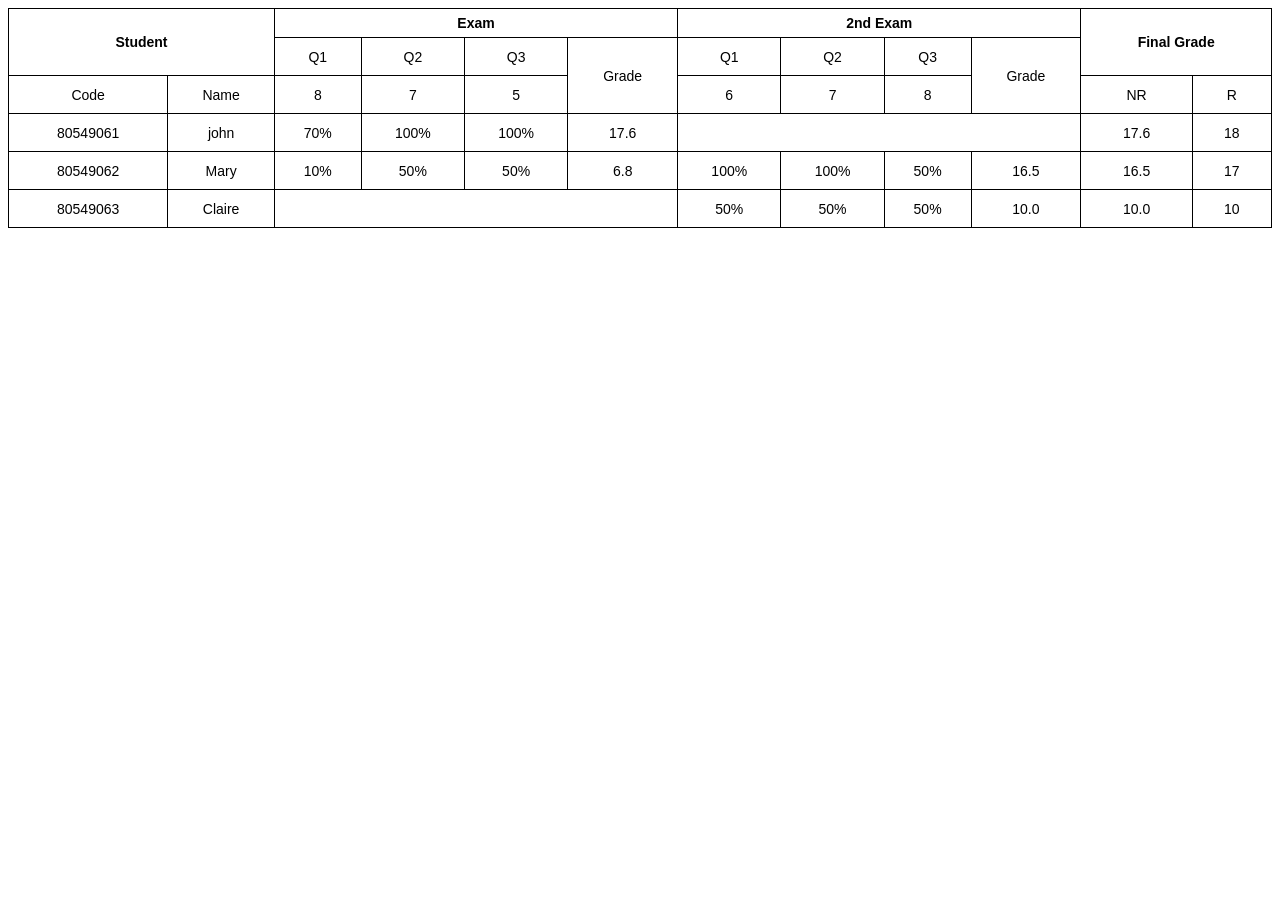
<file: BTTH1/bai3.html>
<!DOCTYPE html>
<html lang="en">
<head>
    <meta charset="UTF-8">
    <meta name="viewport" content="width=device-width, initial-scale=1.0">
    <title>Document</title>
    <style>
    table {
        border-collapse: collapse; /* Gộp viền đơn lại cho đẹp */
        width: 100%;
        font-family: Arial, sans-serif;
        font-size: 14px;
    }

    /* Kẻ viền cho tất cả các ô */
    th, td {
        border: 1px solid black;
        padding: 6px;
        text-align: center; /* Căn giữa nội dung */
    }

    /* Style riêng cho hàng tiêu đề trên cùng (BÀI TẬP 03) */
    .header-title {
        background-color: #A6E7FF; /* Màu xanh dương nhạt */
        text-align: left;
        font-weight: bold;
        padding: 5px;
        border: none;
        margin-bottom: 10px;
    }

    /* Làm đậm các tiêu đề chính */
    th {
        font-weight: bold;
    }

    /* Tùy chỉnh độ rộng cột nếu cần */
    td {
        height: 25px;
    }
</style>
</head>
<body>
    <table>
        <tr>
                 <th rowspan="2" colspan="2">Student</th>
                 <th colspan="4">Exam</th>
                <th colspan="4">2nd Exam</th>
                <th rowspan="2" colspan="2">Final Grade</th>
        </tr>
        <tr>
            <td>Q1</td>
            <td>Q2</td>
            <td>Q3</td>
            <td rowspan="2">Grade</td>
            <td>Q1</td>
            <td>Q2</td>
            <td>Q3</td>
            <td rowspan="2">Grade</td>
        </tr>
        <tr>
            <td>Code</td>
            <td>Name</td>
            <td>8</td>
            <td>7</td>
            <td>5</td>
            <td>6</td>
            <td>7</td>
            <td>8</td>
            <td>NR</td>
            <td>R</td>
        </tr>
        <tr>
            <td>80549061</td>
            <td>john</td>
            <td>70%</td>
            <td>100%</td>
            <td>100%</td>
            <td>17.6</td>
            <td colspan="4"></td>
            <td>17.6</td>
            <td>18</td>
        </tr>
        <tr>
            <td>80549062</td>
            <td>Mary</td>
            <td>10%</td>
            <td>50%</td>
            <td>50%</td>
            <td>6.8</td>
            <td>100%</td>
            <td>100%</td>
            <td>50%</td>
            <td>16.5</td>
            <td>16.5</td>
            <td>17</td>
        </tr>
        <tr>
            <td>80549063</td>
            <td>Claire</td>
            <td colspan="4"></td>
            <td>50%</td>
            <td>50%</td>
            <td>50%</td>
            <td>10.0</td>
            <td>10.0</td>
            <td>10</td>
        </tr>
    </table>
    
</body>
</html>
</file>
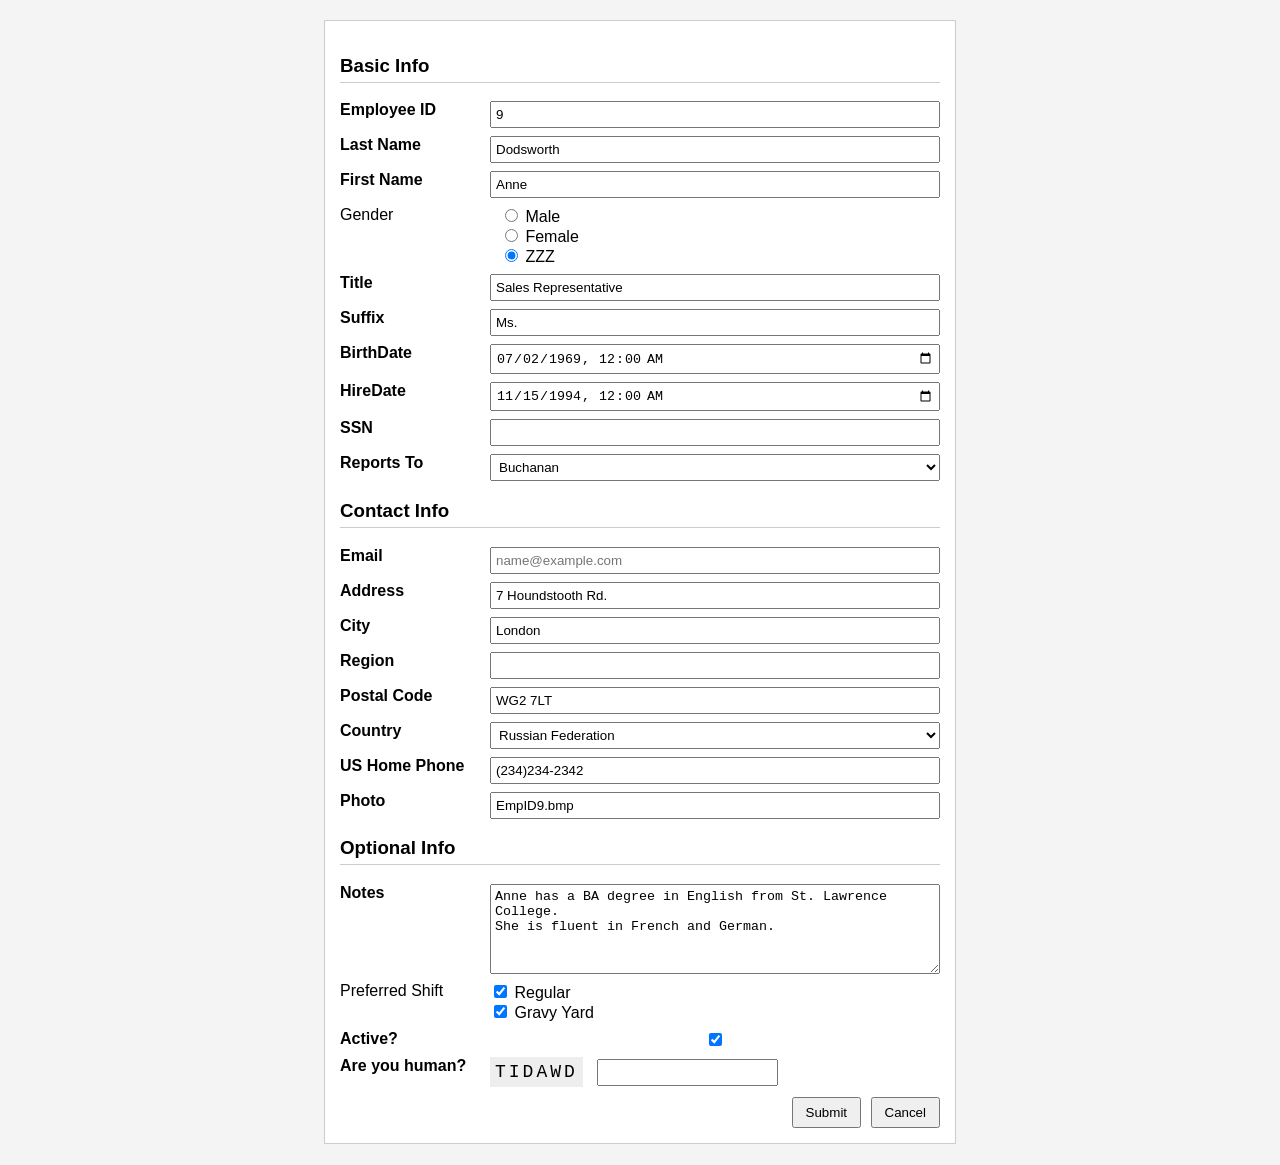
<file: BTTH1/bai4.html>
<!DOCTYPE html>
<html lang="en">
<head>
    <meta charset="UTF-8">
    <title>Document</title>
    <style>
        body {
            font-family: Arial, sans-serif;
            background: #f4f4f4;
        }
        .container {
            width: 600px;
            margin: 20px auto;
            background: #fff;
            padding: 15px;
            border: 1px solid #ccc;
        }
        h3 {
            border-bottom: 1px solid #ccc;
            padding-bottom: 5px;
        }
        .row {
            display: flex;
            margin-bottom: 8px;
        }
        .row label {
            width: 150px;
            font-weight: bold;
        }
        .row input,
        .row select,
        .row textarea {
            flex: 1;
            padding: 4px;
        }
        textarea {
            height: 80px;
        }
        .radio-group label {
            font-weight: normal;
            margin-right: 10px;
        }
        .checkbox-group label {
            font-weight: normal;
        }
        .buttons {
            text-align: right;
            margin-top: 10px;
        }
        .buttons button {
            padding: 6px 12px;
            margin-left: 5px;
        }
        .captcha {
            font-family: monospace;
            font-size: 18px;
            letter-spacing: 3px;
            background: #eee;
            padding: 5px;
            display: inline-block;
            margin-right: 10px;
        }
    </style>
</head>
<body>

<div class="container">
    <h3>Basic Info</h3>

    <div class="row">
        <label>Employee ID</label>
        <input type="text" value="9">
    </div>

    <div class="row">
        <label>Last Name</label>
        <input type="text" value="Dodsworth">
    </div>

    <div class="row">
        <label>First Name</label>
        <input type="text" value="Anne">
    </div>

    <div class="row radio-group">
        <label>Gender</label>
        <div>
            <label><input type="radio" name="gender"> Male</label><br>
            <label><input type="radio" name="gender"> Female</label><br>
            <label><input type="radio" name="gender" checked> ZZZ</label><br>
        </div>
    </div>

    <div class="row">
        <label>Title</label>
        <input type="text" value="Sales Representative">
    </div>

    <div class="row">
        <label>Suffix</label>
        <input type="text" value="Ms.">
    </div>

    <div class="row">
        <label>BirthDate</label>
        <input type="datetime-local" value="1969-07-02T00:00">
    </div>

    <div class="row">
        <label>HireDate</label>
        <input type="datetime-local" value="1994-11-15T00:00">
    </div>

    <div class="row">
        <label>SSN</label>
        <input type="text">
    </div>

    <div class="row">
        <label>Reports To</label>
        <select>
            <option>Buchanan</option>
        </select>
    </div>

    <h3>Contact Info</h3>

    <div class="row">
        <label>Email</label>
        <input type="email" placeholder="name@example.com">
    </div>

    <div class="row">
        <label>Address</label>
        <input type="text" value="7 Houndstooth Rd.">
    </div>

    <div class="row">
        <label>City</label>
        <input type="text" value="London">
    </div>

    <div class="row">
        <label>Region</label>
        <input type="text">
    </div>

    <div class="row">
        <label>Postal Code</label>
        <input type="text" value="WG2 7LT">
    </div>

    <div class="row">
        <label>Country</label>
        <select>
            <option>Russian Federation</option>
        </select>
    </div>

    <div class="row">
        <label>US Home Phone</label>
        <input type="text" value="(234)234-2342">
    </div>

    <div class="row">
        <label>Photo</label>
        <input type="text" value="EmpID9.bmp">
    </div>

    <h3>Optional Info</h3>

    <div class="row">
        <label>Notes</label>
        <textarea>
Anne has a BA degree in English from St. Lawrence College.
She is fluent in French and German.
        </textarea>
    </div>

    <div class="row checkbox-group">
        <label>Preferred Shift</label>
        <div>
            <label><input type="checkbox" checked> Regular</label><br>
            <label><input type="checkbox" checked> Gravy Yard</label>
        </div>
    </div>

    <div class="row">
        <label>Active?</label>
        <input type="checkbox" checked>
    </div>

    <div class="row">
        <label>Are you human?</label>
        <div>
            <span class="captcha">TIDAWD</span>
            <input type="text">
        </div>
    </div>

    <div class="buttons">
        <button type="submit">Submit</button>
        <button type="reset">Cancel</button>
    </div>
</div>

</body>
</html>
</file>
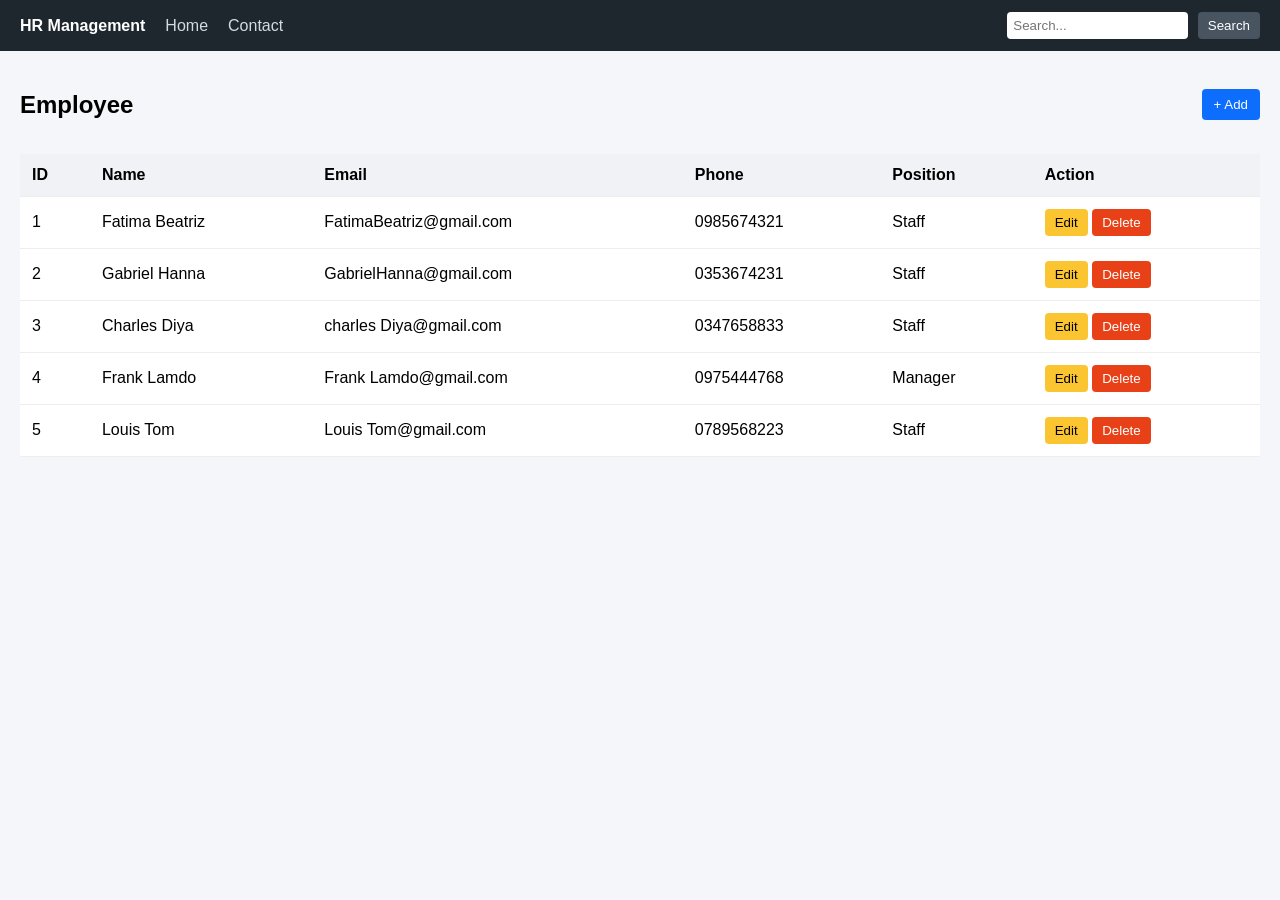
<file: BTTH1/bai5.html>
<!DOCTYPE html>
<html lang="en">
<head>
    <meta charset="UTF-8">
    <title>HR Management</title>
    <style>
        * {
            box-sizing: border-box;
            font-family: Arial, sans-serif;
        }

        body {
            margin: 0;
            background: #f5f6fa;
        }

        .navbar {
            background: #1e272e;
            color: #fff;
            padding: 12px 20px;
            display: flex;
            align-items: center;
            justify-content: space-between;
        }

        .navbar-left {
            display: flex;
            gap: 20px;
            align-items: center;
        }

        .navbar-left a {
            color: #d2dae2;
            text-decoration: none;
        }

        .navbar-left a:hover {
            color: #fff;
        }

        .navbar-right input {
            padding: 6px;
            border-radius: 4px;
            border: none;
        }

        .navbar-right button {
            padding: 6px 10px;
            margin-left: 5px;
            border: none;
            border-radius: 4px;
            background: #485460;
            color: #fff;
            cursor: pointer;
        }

        .container {
            padding: 20px;
        }

        .header {
            display: flex;
            justify-content: space-between;
            align-items: center;
            margin-bottom: 15px;
        }

        .add-btn {
            background: #0d6efd;
            color: #fff;
            border: none;
            padding: 8px 12px;
            border-radius: 4px;
            cursor: pointer;
        }

        table {
            width: 100%;
            border-collapse: collapse;
            background: #fff;
        }

        th, td {
            padding: 12px;
            border-bottom: 1px solid #eee;
            text-align: left;
        }

        th {
            background: #f1f2f6;
        }

        .btn-edit {
            background: #fbc531;
            border: none;
            padding: 6px 10px;
            border-radius: 4px;
            cursor: pointer;
        }

        .btn-delete {
            background: #e84118;
            color: #fff;
            border: none;
            padding: 6px 10px;
            border-radius: 4px;
            cursor: pointer;
        }

        .modal {
            display: none;
            position: fixed;
            inset: 0;
            background: rgba(0,0,0,0.4);
            justify-content: center;
            align-items: center;
        }

        .modal-box {
            background: #fff;
            width: 500px;
            border-radius: 6px;
            overflow: hidden;
        }

        .modal-header {
            background: #0d6efd;
            color: #fff;
            padding: 12px;
            display: flex;
            justify-content: space-between;
        }

        .modal-body {
            padding: 15px;
        }

        .form-group {
            margin-bottom: 12px;
        }

        .form-group label {
            display: block;
            margin-bottom: 4px;
        }

        .form-group input,
        .form-group select {
            width: 100%;
            padding: 6px;
        }

        .gender {
            display: flex;
            gap: 20px;
        }

        .modal-footer {
            text-align: right;
            padding: 10px;
        }

        .btn-save {
            background: #198754;
            color: #fff;
            border: none;
            padding: 6px 12px;
            border-radius: 4px;
        }

        .btn-cancel {
            background: #6c757d;
            color: #fff;
            border: none;
            padding: 6px 12px;
            border-radius: 4px;
        }
    </style>
</head>
<body>

<div class="navbar">
    <div class="navbar-left">
        <strong>HR Management</strong>
        <a href="#">Home</a>
        <a href="#">Contact</a>
    </div>
    <div class="navbar-right">
        <input type="text" placeholder="Search...">
        <button>Search</button>
    </div>
</div>

<div class="container">
    <div class="header">
        <h2>Employee</h2>
        <button class="add-btn" onclick="openModal()">+ Add</button>
    </div>

    <table>
        <tr>
            <th>ID</th>
            <th>Name</th>
            <th>Email</th>
            <th>Phone</th>
            <th>Position</th>
            <th>Action</th>
        </tr>
        <tr>
            <td>1</td>
            <td>Fatima Beatriz</td>
            <td>FatimaBeatriz@gmail.com</td>
            <td>0985674321</td>
            <td>Staff</td>
            <td>
                <button class="btn-edit">Edit</button>
                <button class="btn-delete">Delete</button>
            </td>
        </tr>
        <tr>
            <td>2</td>
            <td>Gabriel Hanna</td>
            <td>GabrielHanna@gmail.com</td>
            <td>0353674231</td>
            <td>Staff</td>
            <td>
                <button class="btn-edit">Edit</button>
                <button class="btn-delete">Delete</button>
            </td>
        </tr>
        <tr>
            <td>3</td>
            <td>Charles Diya</td>
            <td>charles Diya@gmail.com</td>
            <td>0347658833</td>
            <td>Staff</td>
            <td>
                <button class="btn-edit">Edit</button>
                <button class="btn-delete">Delete</button>
            </td>
        </tr>
        <tr>
            <td>4</td>
            <td>Frank Lamdo</td>
            <td>Frank Lamdo@gmail.com</td>
            <td>0975444768</td>
            <td>Manager</td>
            <td>
                <button class="btn-edit">Edit</button>
                <button class="btn-delete">Delete</button>
            </td>
        </tr>
        <tr>
            <td>5</td>
            <td>Louis Tom</td>
            <td>Louis Tom@gmail.com</td>
            <td>0789568223</td>
            <td>Staff</td>
            <td>
                <button class="btn-edit">Edit</button>
                <button class="btn-delete">Delete</button>
            </td>
        </tr>
    </table>
</div>

<div class="modal" id="modal">
    <div class="modal-box">
        <div class="modal-header">
            <span>New Employee</span>
            <span style="cursor:pointer" onclick="closeModal()">×</span>
        </div>
        <div class="modal-body">
            <div class="form-group">
                <label>Name</label>
                <input type="text">
            </div>
            <div class="form-group">
                <label>Email</label>
                <input type="email">
            </div>
            <div class="form-group">
                <label>Phone</label>
                <input type="text">
            </div>
            <div class="form-group">
                <label>Position</label>
                <select>
                    <option>-- Select Position --</option>
                    <option>Staff</option>
                    <option>Manager</option>
                    <option>CEO</option>
                </select>
            </div>
            <div class="form-group">
                <label>Sex</label>
                <div class="gender">
                    <label><input type="radio" name="sex"> Male</label>
                    <label><input type="radio" name="sex"> Female</label>
                </div>
            </div>
        </div>
        <div class="modal-footer">
            <button class="btn-save">Save</button>
            <button class="btn-cancel" onclick="closeModal()">Cancel</button>
        </div>
    </div>
</div>

<script>
    function openModal() {
        document.getElementById('modal').style.display = 'flex';
    }
    function closeModal() {
        document.getElementById('modal').style.display = 'none';
    }
</script>

</body>
</html>
</file>
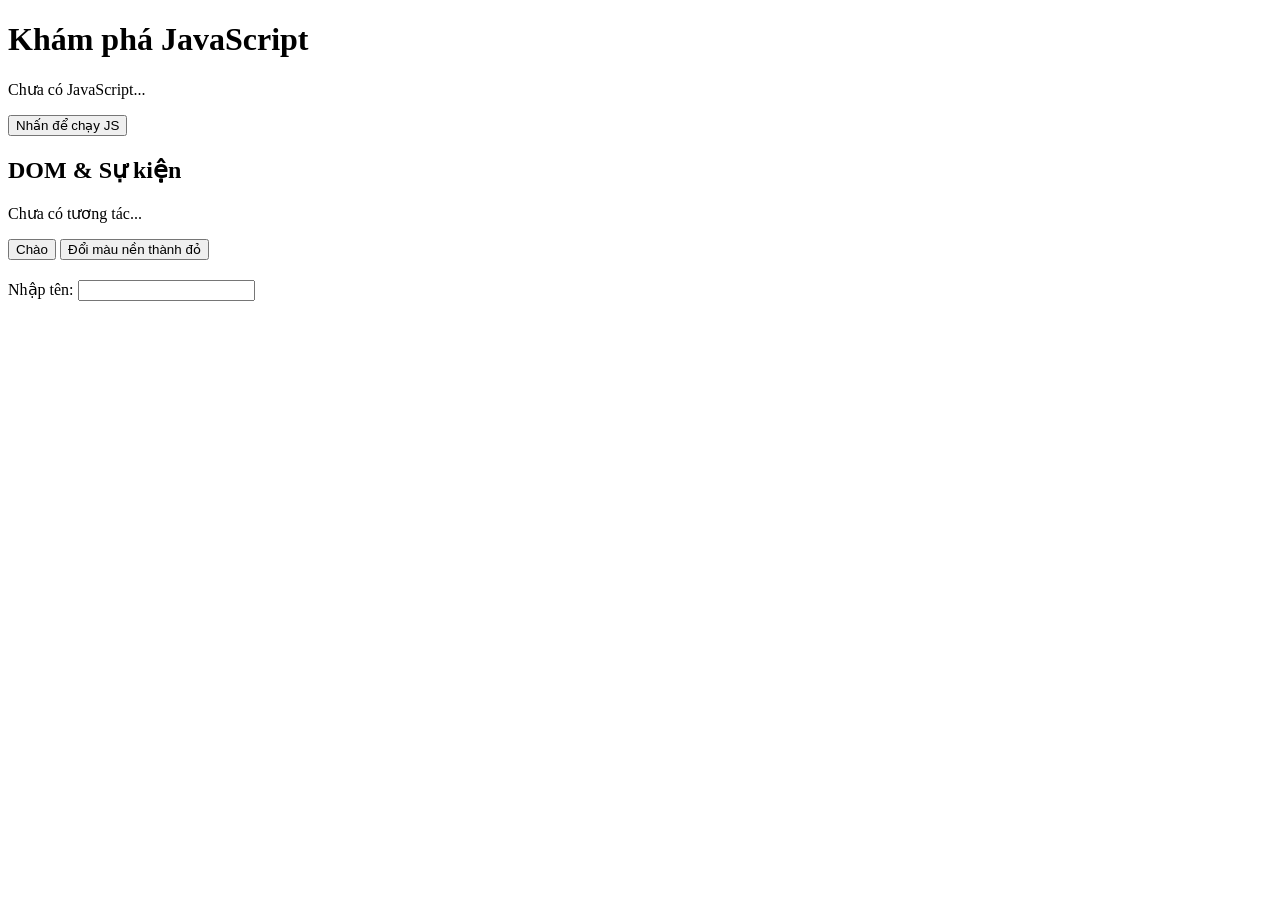
<file: BTTH3/lab-js-basic.html>
<!DOCTYPE html>
<html lang="vi">
<head>
  <meta charset="UTF-8">
  <title>Lab JS Cơ bản</title>
</head>
<body>
  <h1>Khám phá JavaScript</h1>
  <p id="welcome">Chưa có JavaScript...</p>
  <button id="runBtn">Nhấn để chạy JS</button>

  <script src="main.js"></script>
  <section>
  <h2>DOM & Sự kiện</h2>
  <p id="status">Chưa có tương tác...</p>

  <button id="btnHello">Chào</button>
  <button id="btnRed">Đổi màu nền thành đỏ</button>

  <div style="margin-top: 20px;">
    <label>Nhập tên: </label>
    <input id="nameInput" type="text" />
    <p id="greeting"></p>
  </div>
</section>

<script src="dom.js"></script>
</body>
</html>
</file>
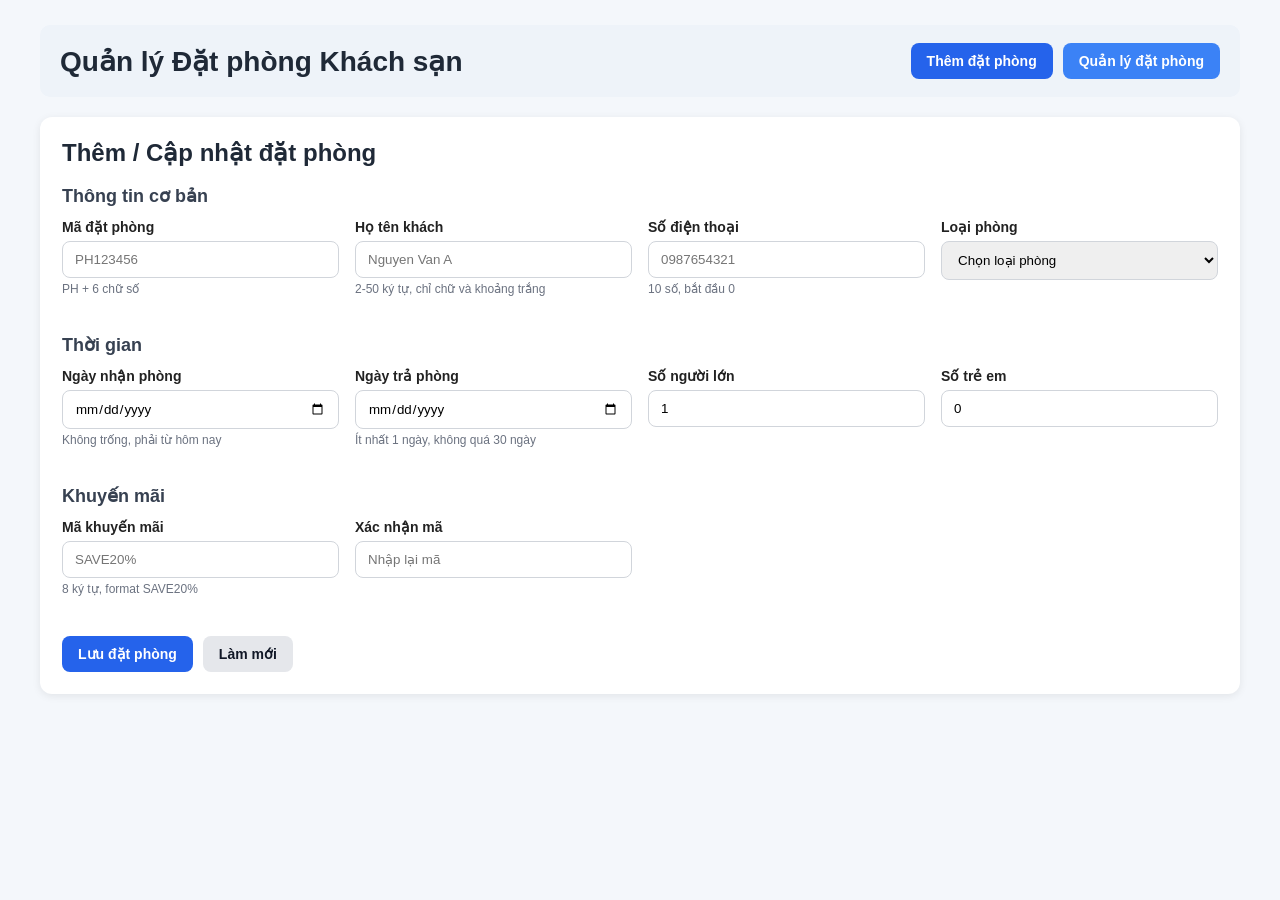
<file: de2/add-booking.html>
<!DOCTYPE html>
<html lang="vi">
<head>
  <meta charset="UTF-8" />
  <meta name="viewport" content="width=device-width, initial-scale=1.0" />
  <title>Thêm / Cập nhật đặt phòng</title>
  <link rel="stylesheet" href="style.css" />
</head>
<body>
  <div class="container">
    <div class="topbar">
      <h1>Quản lý Đặt phòng Khách sạn</h1>
      <div class="top-actions">
        <a href="add-booking.html" class="btn btn-primary">Thêm đặt phòng</a>
        <a href="bookings.html" class="btn btn-secondary">Quản lý đặt phòng</a>
      </div>
    </div>

    <div class="card">
      <h2>Thêm / Cập nhật đặt phòng</h2>

      <form id="bookingForm">
        <h3>Thông tin cơ bản</h3>
        <div class="form-grid">
          <div class="form-group">
            <label>Mã đặt phòng</label>
            <input type="text" id="bookingId" placeholder="PH123456" />
            <small>PH + 6 chữ số</small>
            <span class="error" id="bookingIdError"></span>
          </div>

          <div class="form-group">
            <label>Họ tên khách</label>
            <input type="text" id="customerName" placeholder="Nguyen Van A" />
            <small>2-50 ký tự, chỉ chữ và khoảng trắng</small>
            <span class="error" id="customerNameError"></span>
          </div>

          <div class="form-group">
            <label>Số điện thoại</label>
            <input type="text" id="phone" placeholder="0987654321" />
            <small>10 số, bắt đầu 0</small>
            <span class="error" id="phoneError"></span>
          </div>

          <div class="form-group">
            <label>Loại phòng</label>
            <select id="roomType">
              <option value="">Chọn loại phòng</option>
              <option value="Standard">Standard</option>
              <option value="Deluxe">Deluxe</option>
              <option value="Suite">Suite</option>
              <option value="VIP">VIP</option>
            </select>
            <span class="error" id="roomTypeError"></span>
          </div>
        </div>

        <h3>Thời gian</h3>
        <div class="form-grid">
          <div class="form-group">
            <label>Ngày nhận phòng</label>
            <input type="date" id="checkIn" />
            <small>Không trống, phải từ hôm nay</small>
            <span class="error" id="checkInError"></span>
          </div>

          <div class="form-group">
            <label>Ngày trả phòng</label>
            <input type="date" id="checkOut" />
            <small>Ít nhất 1 ngày, không quá 30 ngày</small>
            <span class="error" id="checkOutError"></span>
          </div>

          <div class="form-group">
            <label>Số người lớn</label>
            <input type="number" id="adults" min="1" max="4" value="1" />
            <span class="error" id="adultsError"></span>
          </div>

          <div class="form-group">
            <label>Số trẻ em</label>
            <input type="number" id="children" min="0" max="6" value="0" />
            <span class="error" id="childrenError"></span>
          </div>
        </div>

        <h3>Khuyến mãi</h3>
        <div class="form-grid">
          <div class="form-group">
            <label>Mã khuyến mãi</label>
            <input type="text" id="promoCode" placeholder="SAVE20%" />
            <small>8 ký tự, format SAVE20%</small>
            <span class="error" id="promoCodeError"></span>
          </div>

          <div class="form-group">
            <label>Xác nhận mã</label>
            <input type="text" id="confirmPromo" placeholder="Nhập lại mã" />
            <span class="error" id="confirmPromoError"></span>
          </div>
        </div>

        <div class="form-actions">
          <button type="submit" class="btn btn-primary" id="submitBtn">Lưu đặt phòng</button>
          <button type="button" class="btn btn-light" id="resetBtn">Làm mới</button>
        </div>
      </form>
    </div>
  </div>

  <div id="toastContainer" class="toast-container"></div>

  <script src="script.js"></script>
</body>
</html>
</file>
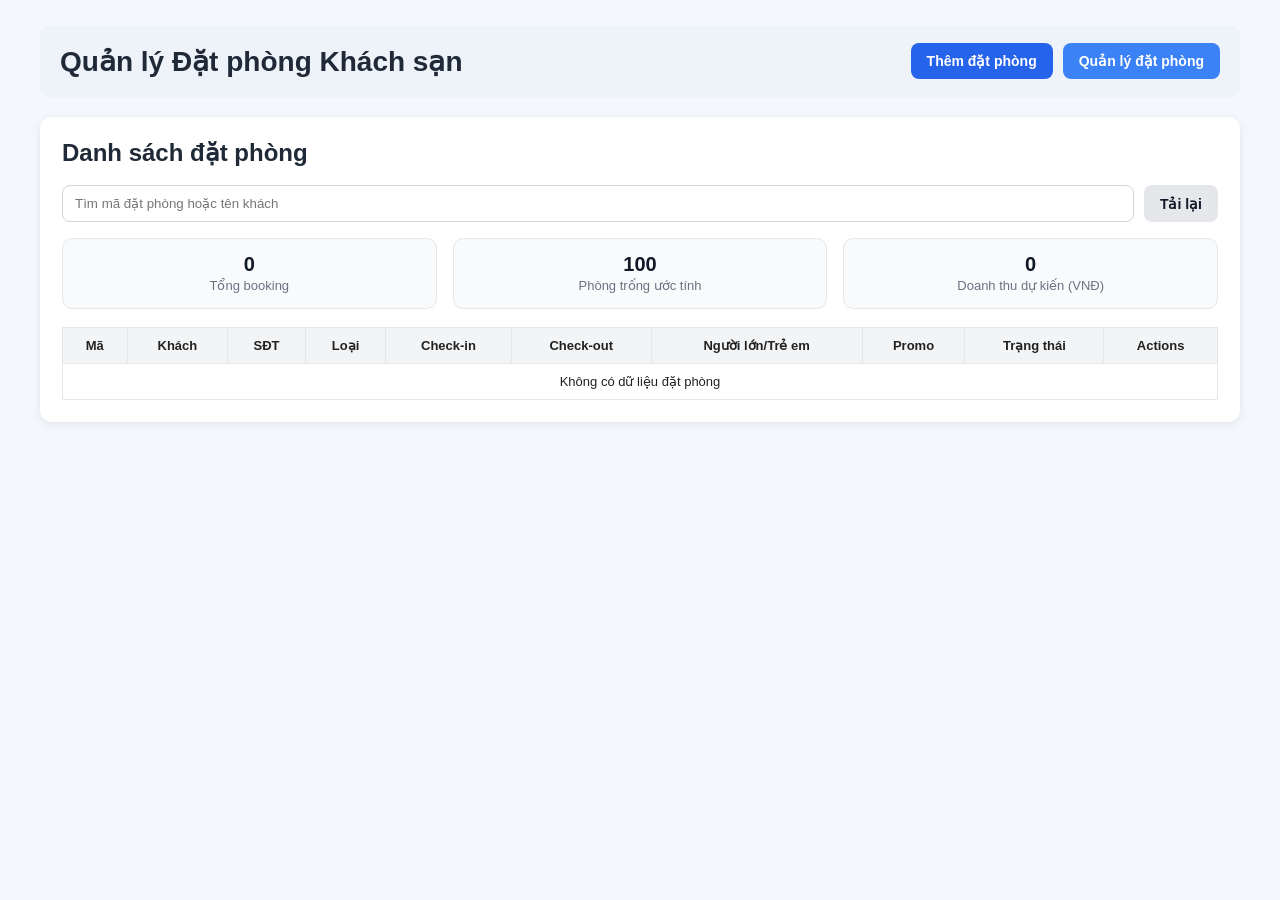
<file: de2/bookings.html>
<!DOCTYPE html>
<html lang="vi">
<head>
  <meta charset="UTF-8" />
  <meta name="viewport" content="width=device-width, initial-scale=1.0" />
  <title>Quản lý đặt phòng</title>
  <link rel="stylesheet" href="style.css" />
</head>
<body>
  <div class="container">
    <div class="topbar">
      <h1>Quản lý Đặt phòng Khách sạn</h1>
      <div class="top-actions">
        <a href="add-booking.html" class="btn btn-primary">Thêm đặt phòng</a>
        <a href="bookings.html" class="btn btn-secondary">Quản lý đặt phòng</a>
      </div>
    </div>

    <div class="card">
      <h2>Danh sách đặt phòng</h2>

      <div class="search-row">
        <input type="text" id="searchInput" placeholder="Tìm mã đặt phòng hoặc tên khách" />
        <button class="btn btn-light" id="clearSearchBtn">Tải lại</button>
      </div>

      <div class="stats">
        <div class="stat-box">
          <strong id="totalBookings">0</strong>
          <span>Tổng booking</span>
        </div>
        <div class="stat-box">
          <strong id="availableRooms">100</strong>
          <span>Phòng trống ước tính</span>
        </div>
        <div class="stat-box">
          <strong id="estimatedRevenue">0</strong>
          <span>Doanh thu dự kiến (VNĐ)</span>
        </div>
      </div>

      <div class="table-wrap">
        <table>
          <thead>
            <tr>
              <th>Mã</th>
              <th>Khách</th>
              <th>SĐT</th>
              <th>Loại</th>
              <th>Check-in</th>
              <th>Check-out</th>
              <th>Người lớn/Trẻ em</th>
              <th>Promo</th>
              <th>Trạng thái</th>
              <th>Actions</th>
            </tr>
          </thead>
          <tbody id="bookingTableBody"></tbody>
        </table>
      </div>
    </div>
  </div>

  <div id="toastContainer" class="toast-container"></div>

  <script src="script.js"></script>
</body>
</html>
</file>
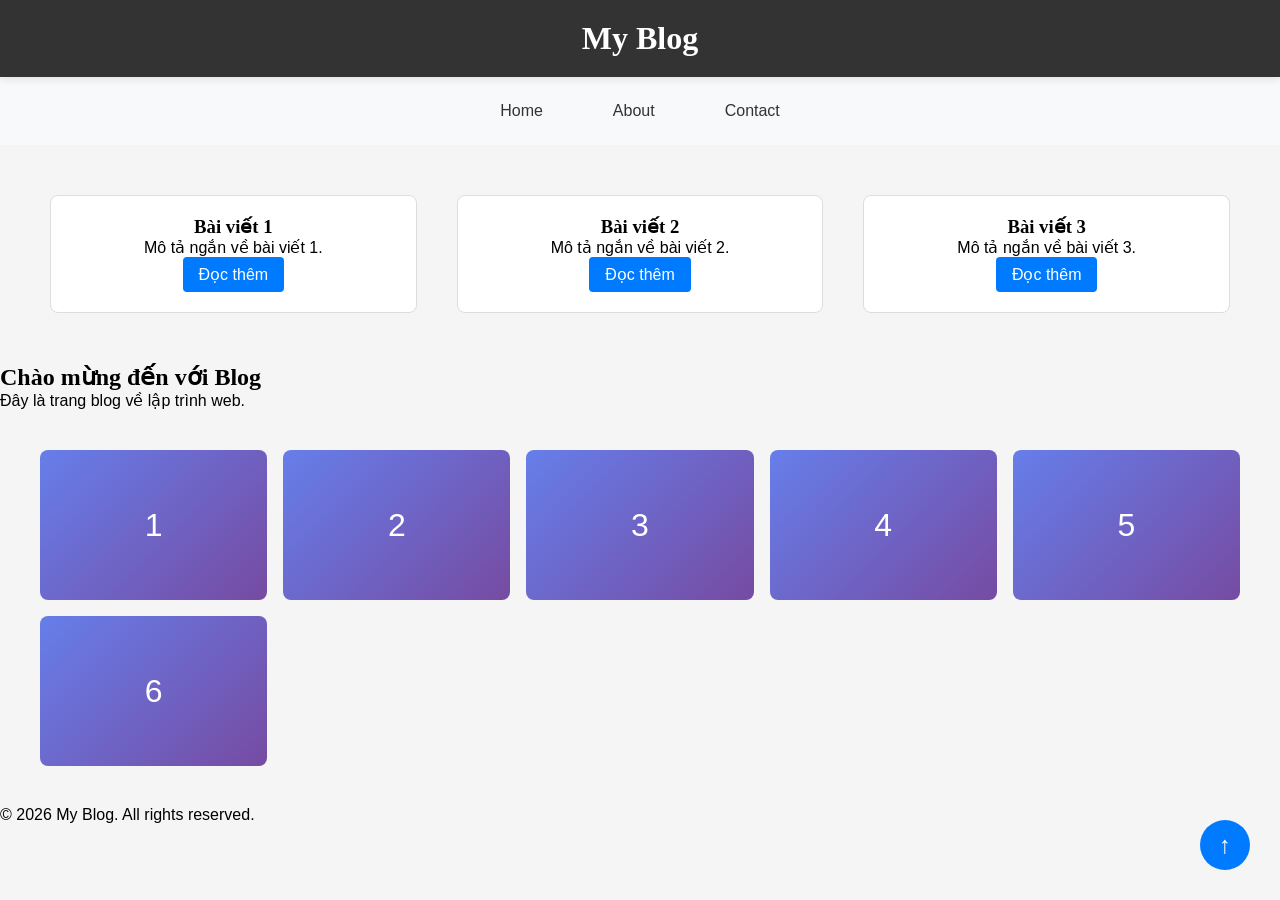
<file: Phiếu học tập CSS - BTTH02 - K66/index2.html>
<!DOCTYPE html>
<html lang="vi">
<head>
    <meta charset="UTF-8">
    <meta name="viewport" content="width=device-width, initial-scale=1.0">
    <title>Lab CSS Cơ Bản</title>
    <!-- TODO: Liên kết file style.css vào đây -->
     <link rel="stylesheet" href="style2.css">
</head>
<body>
    <header id="main-header" class="sticky-header">
        <h1>My Blog</h1>
    </header>
    
    <nav>
        <a href="#" class="nav-link">Home</a>
        <a href="#" class="nav-link">About</a>
        <a href="#" class="nav-link">Contact</a>
    </nav>
    
    <main>
        <section class="intro">
            <section class="posts">
    <article class="card">
        <h3>Bài viết 1</h3>
        <p>Mô tả ngắn về bài viết 1.</p>
        <a href="#" class="btn">Đọc thêm</a>
    </article>
    
    <article class="card">
        <h3>Bài viết 2</h3>
        <p>Mô tả ngắn về bài viết 2.</p>
        <a href="#" class="btn">Đọc thêm</a>
    </article>
    
    <article class="card">
        <h3>Bài viết 3</h3>
        <p>Mô tả ngắn về bài viết 3.</p>
        <a href="#" class="btn">Đọc thêm</a>
    </article>
</section>

            <h2>Chào mừng đến với Blog</h2>
            <p>Đây là trang blog về lập trình web.</p>
    </section>
        <section class="gallery">
        <div class="item">1</div>
        <div class="item">2</div>
        <div class="item">3</div>
        <div class="item">4</div>
        <div class="item">5</div>
        <div class="item">6</div>
    </section>
    </main>
    <a href="#" class="scroll-top">↑</a>
    <footer>
        <p>&copy; 2026 My Blog. All rights reserved.</p>
    </footer>
</body>
</html>
</file>
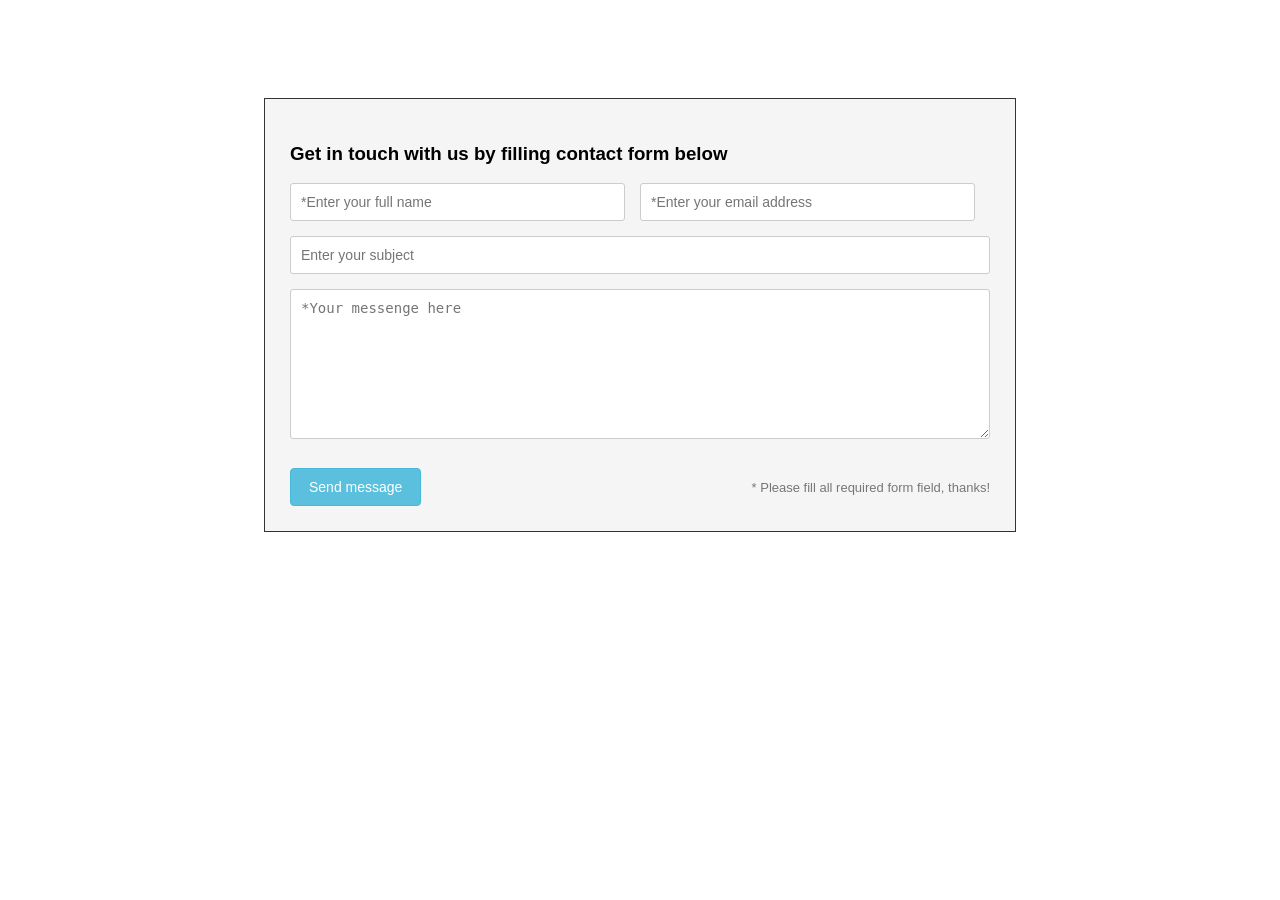
<file: TH2/TH2-bai1.html>
<!DOCTYPE html>
<html lang="en">
<head>
    <meta charset="UTF-8">
    <meta name="viewport" content="width=device-width, initial-scale=1.0">
    <title>Document</title>
    <style>
        body{
            font-family: Arial, san-serif;
            padding: 40px;
        }
        input,textarea{
            width: 100%;
            padding: 10px;
            margin-bottom: 15px;
            border: 1px solid #ccc;
            border-radius: 3px;
            font-size: 14px ;
            box-sizing: border-box;
        }
        textarea{
            height: 150px;
            resize: vertical;
        }
        .contact-container{
            width: 700px;
            margin: 50px auto;
            padding: 25px;
            border: 1px solid #333;
            background: #f5f5f5;
        }
        .row{
            display: flex;
            gap: 15px ;
        }
        .btn-submit {
             background: #5bc0de;
             border: 1px solid #46b8da;
            color: #fff;
             padding: 10px 18px;
            border-radius: 4px;
             font-size: 14px;
            cursor: pointer;
        }

        .btn-submit:hover {
             background: #31b0d5;
        }
        .form-footer {
             display: flex;
            justify-content: space-between;
             align-items: center;
             margin-top: 10px;
            font-size: 13px;
             color: #777;
        }
    </style>
</head>
<body>
    <div class = "contact-container">
        <h3>Get in touch with us by filling contact form below </h3>
         <div class = "row" >
             <input type = "text" placeholder="*Enter your full name" >
            <input type = "text" placeholder="*Enter your email address" ><br>
         </div>
        <input type="text" placeholder="Enter your subject" ><br>
        <textarea placeholder="*Your messenge here"></textarea>
        <div class="form-footer">
            <button type="submit" class="btn-submit">Send message</button>
            <span>* Please fill all required form field, thanks!</span>
        </div>
    </div>
</body>
</html>
</file>
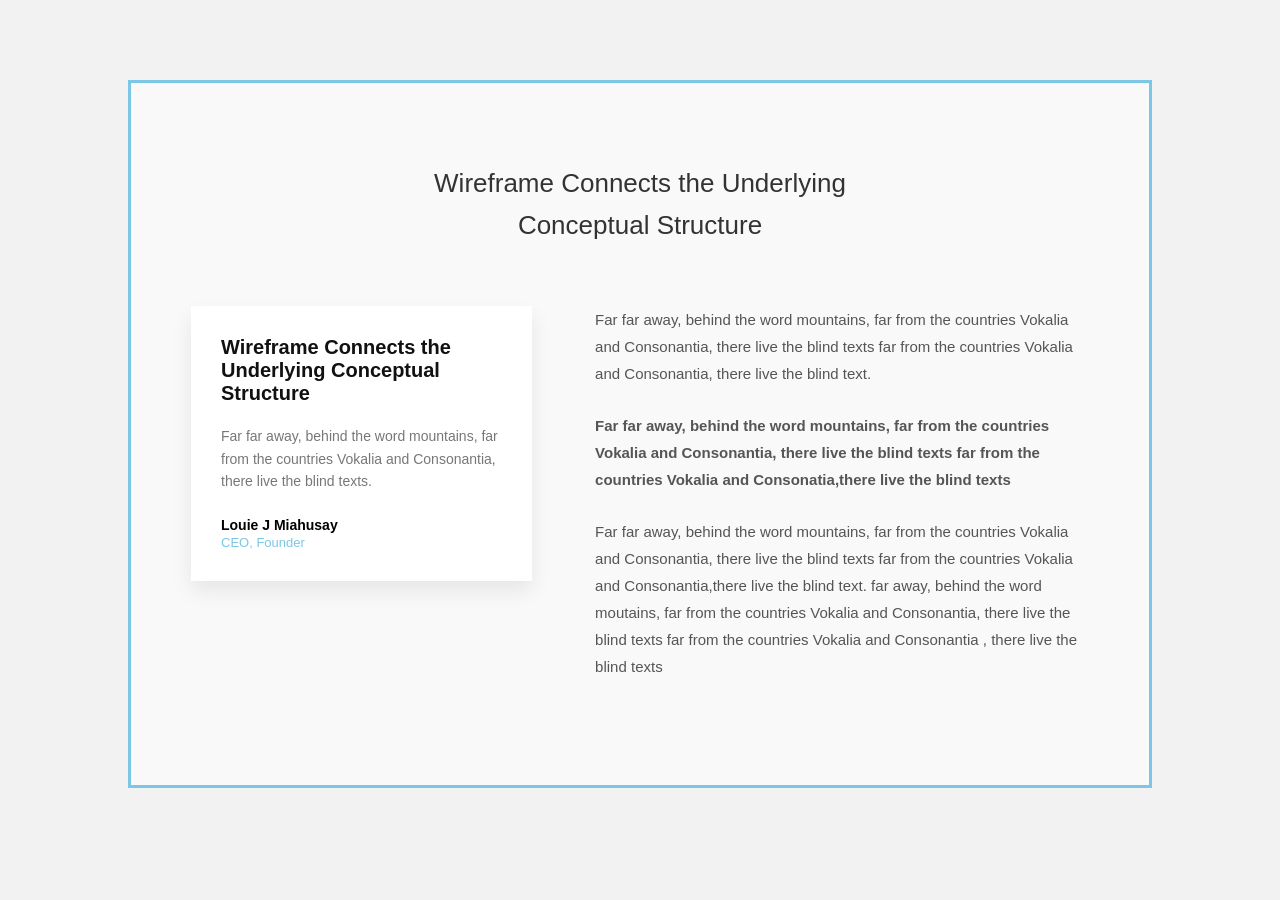
<file: TH2/TH2-Bai3.html>
<!DOCTYPE html>
<html lang="en">
<head>
    <meta charset="UTF-8">
    <title>Bài 3</title>
    <link rel="stylesheet" href="stylebai3.css">
</head>
<body>

    <div class="wrapper">

        <h1>
            Wireframe Connects the Underlying<br>
            Conceptual Structure
        </h1>

        <div class="container">
        
            <div class="card">
                <h2>
                    Wireframe Connects the Underlying 
                    Conceptual Structure
                </h2>

                <p>
                    Far far away, behind the word mountains, far from the countries 
                    Vokalia and Consonantia, there live the blind texts.
                </p>

                <div class="author">
                    <strong>Louie J Miahusay</strong>
                    <span>CEO, Founder</span>
                </div>
            </div>

            <div class="content-text">
                <p>
                    Far far away, behind the word mountains, far from the countries Vokalia
                     and Consonantia, there live the blind texts far from the countries
                     Vokalia and Consonantia, there live the blind text.
                </p>

                <p class="bold-text">
                    Far far away, behind the word mountains, far from the countries 
                    Vokalia and Consonantia, there live the blind texts far from the countries Vokalia
                    and Consonatia,there live the blind texts
                </p>

                <p>
                    Far far away, behind the word mountains, far from the countries 
                    Vokalia and Consonantia, there live the blind texts far from the countries
                    Vokalia and Consonantia,there live the blind text. far away, behind
                    the word moutains, far from the countries Vokalia and Consonantia,
                    there live the blind texts far from the countries Vokalia and
                    Consonantia , there live the blind texts
                </p>
            </div>

        </div>

    </div>

</body>
</html>
</file>
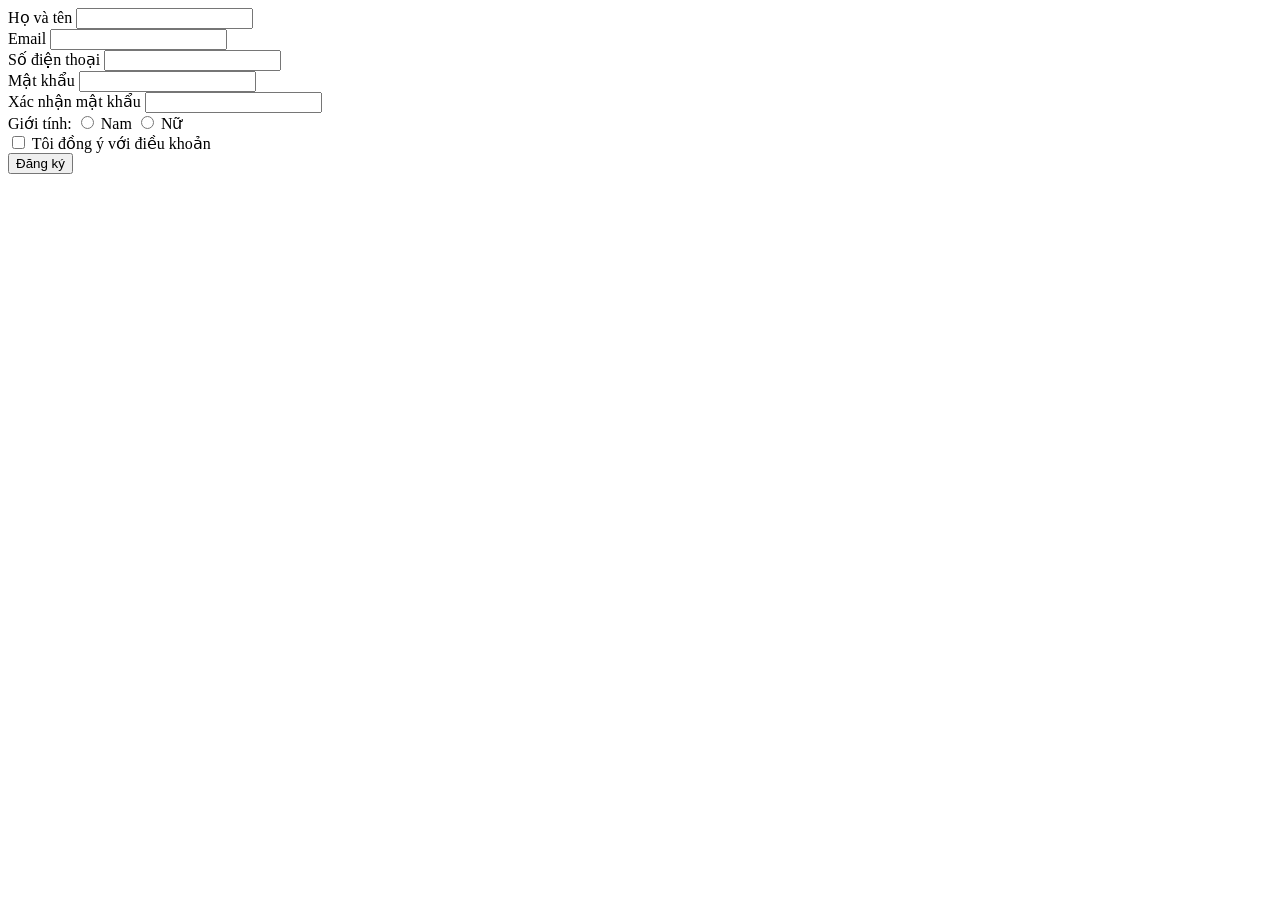
<file: BTTH4/P2.1/index.html.html>
<!DOCTYPE html>
<html lang="en">
<head>
    <meta charset="UTF-8">
    <meta name="viewport" content="width=device-width, initial-scale=1.0">
    <title>Document</title>
      <script src="https://ajax.aspnetcdn.com/ajax/jQuery/jquery-3.2.1.min.js"></script>
	    <script src="http://ajax.aspnetcdn.com/ajax/jquery.validate/1.9/jquery.validate.min.js" type="text/javascript"></script>
	    <script src="main.js" type="text/javascript"></script>
</head>
<body>
   <form id="registerForm">
    <div>
        <label>Họ và tên</label>
        <input type="text" id="fullname">
        <span id="fullname-error" class="error-msg"></span>
    </div>
    <div>
        <label>Email</label>
        <input type="text" id="email">
        <span id="email-error" class="error-msg"></span>
    </div>
    <div>
        <label>Số điện thoại</label>
        <input type="text" id="phone">
        <span id="phone-error" class="error-msg"></span>
    </div>
    <div>
        <label>Mật khẩu</label>
        <input type="password" id="password">
        <span id="password-error" class="error-msg"></span>
    </div>
    <div>
        <label>Xác nhận mật khẩu</label>
        <input type="password" id="confirmPassword">
        <span id="confirmPassword-error" class="error-msg"></span>
    </div>
    <div>
        <label>Giới tính:</label>
        <input type="radio" name="gender" value="Nam"> Nam
        <input type="radio" name="gender" value="Nữ"> Nữ
        <span id="gender-error" class="error-msg"></span>
    </div>
    <div>
        <input type="checkbox" id="terms"> Tôi đồng ý với điều khoản
        <span id="terms-error" class="error-msg"></span>
    </div>
    <button type="submit">Đăng ký</button>
</form>
<div id="successMsg" style="display:none;"></div>
</body>
</html>
</file>
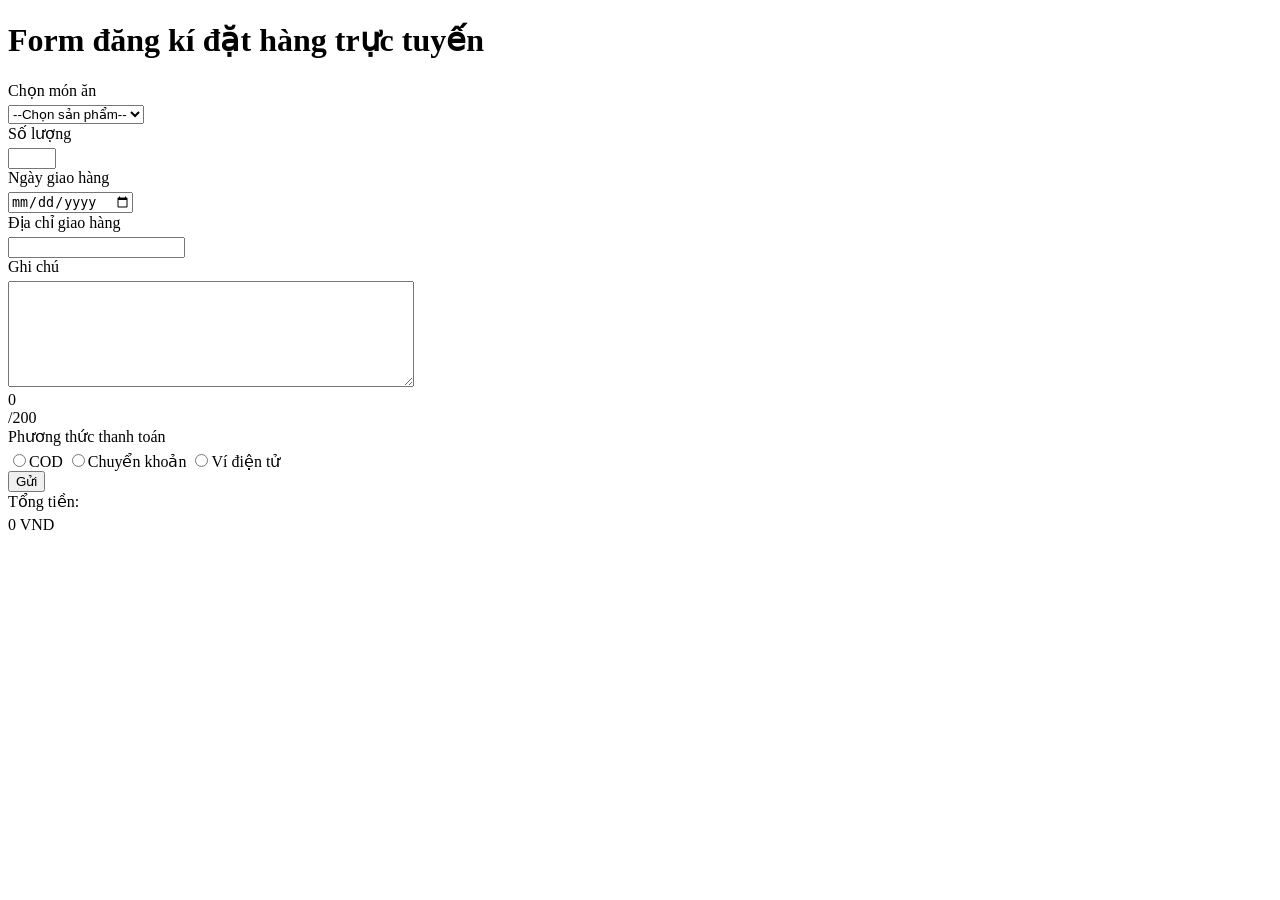
<file: BTTH4/P2.2/index.html.html>
<!DOCTYPE html>
<html lang="en">
<head>
    <meta charset="UTF-8">
    <meta name="viewport" content="width=device-width, initial-scale=1.0">
    <title>Document</title>
    <link rel="stylesheet" href="style2_2.css">
     <script src="https://ajax.aspnetcdn.com/ajax/jQuery/jquery-3.2.1.min.js"></script>
	    <script src="http://ajax.aspnetcdn.com/ajax/jquery.validate/1.9/jquery.validate.min.js" type="text/javascript"></script>
	    <script src="main2_2.js" type="text/javascript"></script>
</head>
<body>
    <h1>Form đăng kí đặt hàng trực tuyến</h1>
    <form action="register" action = "register ">
       <div id="method">
            <label for="">Chọn món ăn</label>
            <select name="select" id="select">
                <option value="">--Chọn sản phẩm--</option>
                 <option value="1">Pizza</option>
                 <option value="2">Cocacola</option>
                 <option value="3">Pessi</option>
             </select>
             <span id="select-error" class = "error mess"></span>
       </div>
       <div>
            <label for="">Số lượng</label>
            <input type="number" id = "number" min = 1 max = 99>
            <span id = "number-error" class = "error mess"></span>
       </div>
       <div>
            <label for="">Ngày giao hàng</label>
            <input type="date" id = "date">
            <span id = "date-error" class = "date mess"></span>
       </div>
       <div>
            <label for="">Địa chỉ giao hàng</label>
            <input type="text" id = "address">
            <span id = "address-error" class = "error mess"></span>

       </div>
       <div>
            <label for="">Ghi chú</label>
            <textarea name="note" id="note" ></textarea>
            <div id = "note-count">0</div>/200
            <span id = "note-error" class = "error mess"></span>
        </div>
        <div id = "method">
            <label for="">Phương thức thanh toán</label>
            <input type="radio" name = "method"  value="COD">COD
            <input type="radio" name = "method"  value="Chuyển khoản">Chuyển khoản
            <input type="radio" name = "method" value="VĐT">Ví điện tử
            <span id = "method-error" class = "error mess"></span>
        </div>
        <button>Gửi</button>
    </form>
    <div>
        <label>Tổng tiền:</label>
        <span id="total-price">0</span> VND
    </div>
    <div id="confirm-box" style="display:none; border:1px solid black; padding:10px; margin-top:10px;">
         <h3>Thông tin đơn hàng</h3>

        <p>Sản phẩm: <span id="cf-product"></span></p>
         <p>Số lượng: <span id="cf-quantity"></span></p>
        <p>Tổng tiền: <span id="cf-total"></span> VND</p>
         <p>Ngày giao: <span id="cf-date"></span></p>

        <p><b>Xác nhận đặt hàng?</b></p>

         <button id="confirm-btn">Xác nhận</button>
        <button id="cancel-btn">Hủy</button>
     </div>
</body>
</html>
</file>
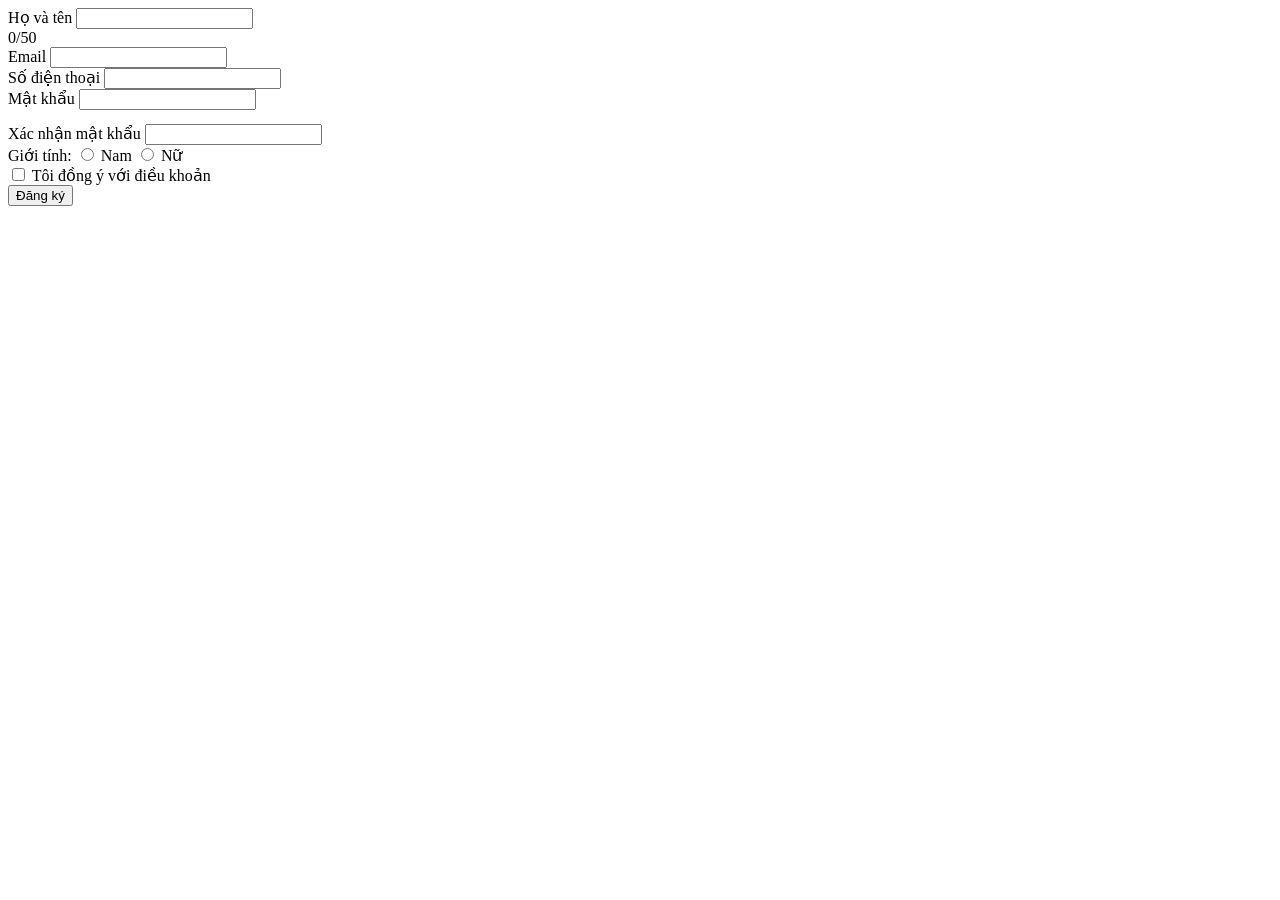
<file: BTTH4/P3.1/2.1++.html>
<!DOCTYPE html>
<html lang="en">
<head>
    <meta charset="UTF-8">
    <meta name="viewport" content="width=device-width, initial-scale=1.0">
    <title>Document</title>
      <script src="https://ajax.aspnetcdn.com/ajax/jQuery/jquery-3.2.1.min.js"></script>
	    <script src="http://ajax.aspnetcdn.com/ajax/jquery.validate/1.9/jquery.validate.min.js" type="text/javascript"></script>
	    <script src="main2-1++.js" type="text/javascript"></script>
        <link rel="stylesheet" href="style2-1++.css">
</head>
<body>
   <form id="registerForm">
    <div>
        <label>Họ và tên</label>
        <input type="text" id="fullname">
        <div id="fullname-count">0/50</div>
        <span id="fullname-error" class="error-msg"></span>
    </div>
    <div>
        <label>Email</label>
        <input type="text" id="email">
        <span id="email-error" class="error-msg"></span>
    </div>
    <div>
        <label>Số điện thoại</label>
        <input type="text" id="phone">
        <span id="phone-error" class="error-msg"></span>
    </div>
    <div>
        <label>Mật khẩu</label>
        <input type="password" id="password">
        <div id="strength-bar"></div>
        <div id="strength-text"></div>
        <span id="password-error" class="error-msg"></span>
    </div>
    
    <div>
        <label>Xác nhận mật khẩu</label>
        <input type="password" id="confirmPassword">
        <span id="confirmPassword-error" class="error-msg"></span>
    </div>
    <div>
        <label>Giới tính:</label>
        <input type="radio" name="gender" value="Nam"> Nam
        <input type="radio" name="gender" value="Nữ"> Nữ
        <span id="gender-error" class="error-msg"></span>
    </div>
    <div>
        <input type="checkbox" id="terms"> Tôi đồng ý với điều khoản
        <span id="terms-error" class="error-msg"></span>
    </div>
    <button type="submit">Đăng ký</button>
</form>
<div id="successMsg" style="display:none;"></div>
</body>
</html>
</file>
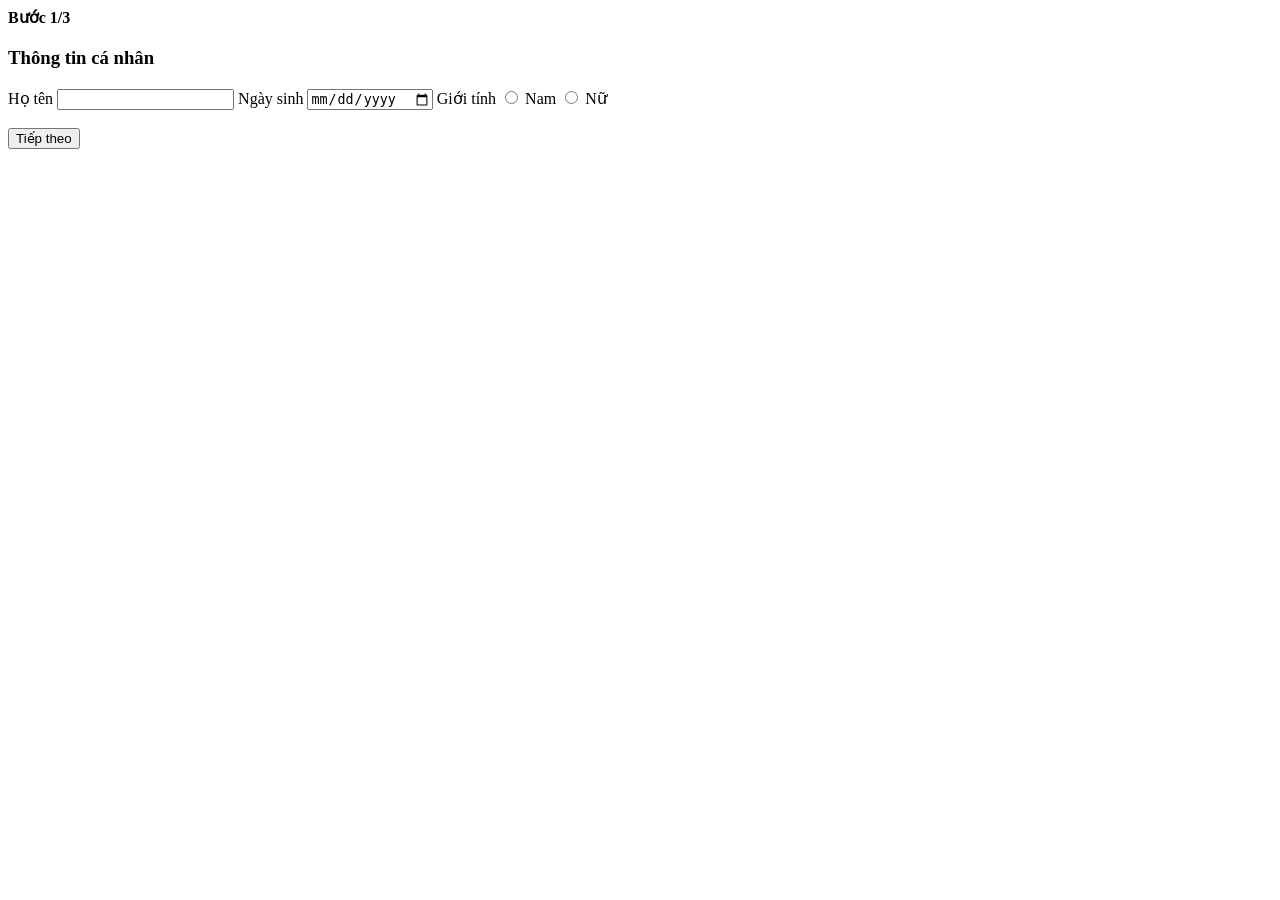
<file: BTTH4/P3.2/3,2.html>
<!DOCTYPE html>
<html lang="en">
<head>
    <meta charset="UTF-8">
    <meta name="viewport" content="width=device-width, initial-scale=1.0">
    <script src="https://ajax.aspnetcdn.com/ajax/jQuery/jquery-3.2.1.min.js"></script>
	    <script src="http://ajax.aspnetcdn.com/ajax/jquery.validate/1.9/jquery.validate.min.js" type="text/javascript"></script>
	    <script src="main3-2.js" type="text/javascript"></script>
        <link rel="stylesheet" href="style3-2.css">
    <title>Document</title>
</head>
<body>
    <form id="multiForm">


<div id="progress">
    Bước <span id="step-number">1</span>/3
</div>


<div class="step" id="step1">
    <h3>Thông tin cá nhân</h3>

    <label>Họ tên</label>
    <input type="text" id="fullname">

    <label>Ngày sinh</label>
    <input type="date" id="birthday">

    <label>Giới tính</label>
    <input type="radio" name="gender" value="Nam"> Nam
    <input type="radio" name="gender" value="Nữ"> Nữ

    <br><br>
    <button type="button" id="next1">Tiếp theo</button>
</div>


<div class="step" id="step2">

    <h3>Thông tin tài khoản</h3>

    <label>Email</label>
    <input type="text" id="email">

    <label>Mật khẩu</label>
    <input type="password" id="password">

    <label>Xác nhận mật khẩu</label>
    <input type="password" id="confirmPassword">

    <br><br>
    <button type="button" id="back1">Quay lại</button>
    <button type="button" id="next2">Tiếp theo</button>

</div>


<div class="step" id="step3">

    <h3>Xác nhận thông tin</h3>

    <p>Họ tên: <span id="cf-name"></span></p>
    <p>Ngày sinh: <span id="cf-birthday"></span></p>
    <p>Giới tính: <span id="cf-gender"></span></p>
    <p>Email: <span id="cf-email"></span></p>

    <br>

    <button type="button" id="back2">Quay lại</button>
    <button type="submit">Đăng ký</button>

</div>

</form>
</body>
</html>
</file>
<file: de2/style.css>
* {
  margin: 0;
  padding: 0;
  box-sizing: border-box;
  font-family: Arial, sans-serif;
}

body {
  background: #f4f7fb;
  color: #222;
}

.container {
  width: 95%;
  max-width: 1200px;
  margin: 25px auto;
}

.topbar {
  display: flex;
  justify-content: space-between;
  align-items: center;
  background: #eef3f9;
  padding: 18px 20px;
  border-radius: 10px;
  margin-bottom: 20px;
}

.topbar h1 {
  font-size: 28px;
  color: #1f2937;
}

.top-actions {
  display: flex;
  gap: 10px;
}

.card {
  background: #fff;
  border-radius: 12px;
  padding: 22px;
  box-shadow: 0 2px 8px rgba(0,0,0,0.08);
}

.card h2 {
  margin-bottom: 18px;
  color: #1f2937;
}

.card h3 {
  margin: 18px 0 12px;
  font-size: 18px;
  color: #374151;
}

.form-grid {
  display: grid;
  grid-template-columns: repeat(4, 1fr);
  gap: 16px;
}

.form-group {
  display: flex;
  flex-direction: column;
}

.form-group label {
  font-weight: bold;
  margin-bottom: 6px;
  font-size: 14px;
}

.form-group input,
.form-group select {
  padding: 10px 12px;
  border: 1px solid #d1d5db;
  border-radius: 8px;
  outline: none;
}

.form-group input:focus,
.form-group select:focus {
  border-color: #3b82f6;
}

.form-group small {
  margin-top: 4px;
  color: #6b7280;
  font-size: 12px;
}

.error {
  color: #dc2626;
  font-size: 12px;
  margin-top: 4px;
  min-height: 16px;
}

.form-actions {
  margin-top: 20px;
  display: flex;
  gap: 10px;
}

.btn {
  padding: 10px 16px;
  border: none;
  border-radius: 8px;
  text-decoration: none;
  cursor: pointer;
  font-weight: bold;
  font-size: 14px;
  display: inline-block;
}

.btn-primary {
  background: #2563eb;
  color: #fff;
}

.btn-primary:hover {
  background: #1d4ed8;
}

.btn-secondary {
  background: #3b82f6;
  color: #fff;
}

.btn-secondary:hover {
  background: #2563eb;
}

.btn-light {
  background: #e5e7eb;
  color: #111827;
}

.btn-edit {
  background: #2563eb;
  color: white;
  padding: 6px 10px;
  border-radius: 6px;
  border: none;
  cursor: pointer;
  font-size: 12px;
}

.btn-delete {
  background: #dc2626;
  color: white;
  padding: 6px 10px;
  border-radius: 6px;
  border: none;
  cursor: pointer;
  font-size: 12px;
}

.btn-cancel {
  background: #ef4444;
  color: white;
  padding: 6px 10px;
  border-radius: 6px;
  border: none;
  cursor: pointer;
  font-size: 12px;
}

.search-row {
  display: flex;
  gap: 10px;
  margin-bottom: 16px;
}

.search-row input {
  flex: 1;
  padding: 10px 12px;
  border: 1px solid #d1d5db;
  border-radius: 8px;
}

.stats {
  display: flex;
  gap: 16px;
  margin-bottom: 18px;
}

.stat-box {
  flex: 1;
  background: #f8fafc;
  border: 1px solid #e5e7eb;
  border-radius: 10px;
  padding: 14px;
  text-align: center;
}

.stat-box strong {
  display: block;
  font-size: 20px;
  color: #111827;
}

.stat-box span {
  color: #6b7280;
  font-size: 13px;
}

.table-wrap {
  overflow-x: auto;
}

table {
  width: 100%;
  border-collapse: collapse;
  min-width: 1000px;
}

table th, table td {
  border: 1px solid #e5e7eb;
  padding: 10px;
  text-align: center;
  font-size: 13px;
}

table th {
  background: #f3f4f6;
}

.status {
  padding: 4px 8px;
  border-radius: 999px;
  font-size: 12px;
  font-weight: bold;
}

.status-booked {
  background: #dcfce7;
  color: #166534;
}

.status-cancelled {
  background: #fee2e2;
  color: #991b1b;
}

.action-group {
  display: flex;
  gap: 6px;
  justify-content: center;
}

.toast-container {
  position: fixed;
  top: 20px;
  right: 20px;
  z-index: 9999;
}

.toast {
  min-width: 280px;
  margin-bottom: 10px;
  padding: 14px 16px;
  border-radius: 10px;
  color: white;
  font-weight: bold;
  box-shadow: 0 4px 12px rgba(0,0,0,0.15);
  animation: slideIn 0.3s ease;
}

.toast.success {
  background: #16a34a;
}

.toast.error {
  background: #dc2626;
}

@keyframes slideIn {
  from {
    opacity: 0;
    transform: translateX(50px);
  }
  to {
    opacity: 1;
    transform: translateX(0);
  }
}

@media (max-width: 992px) {
  .form-grid {
    grid-template-columns: repeat(2, 1fr);
  }

  .stats {
    flex-direction: column;
  }

  .topbar {
    flex-direction: column;
    gap: 10px;
    align-items: flex-start;
  }
}

@media (max-width: 576px) {
  .form-grid {
    grid-template-columns: 1fr;
  }
}
</file>
<file: Phiếu học tập CSS - BTTH02 - K66/style2.css>
*{
    margin: 0  ;
    padding: 0 ;
}
body{
    font-family: Arial;
    background-color: #f5f5f5;
}
#main-header{
    background-color: #333;
    color: white;
    text-align: center;
    padding: 20px ;
}
.nav-link {
    color: #333;
    text-decoration: none;
    padding: 10px 15px;
}
h1,h2,h3{
    font-family: Georgia,  serif;
}

nav a{
    display: inline-block;
    margin: 0 10px;
}
a:hover{
    color: #ff6600;
    background-color:  #eee;
}
* {
    box-sizing: border-box;
}
.posts {
    /* TODO: Căn giữa, margin trên dưới, max-width */
    max-width: 1000px;
    margin: 40px auto;
    text-align: center;
}
.card {
    /* TODO: */
        width: 30% ;
        display: inline-block ;
        border: 1px solid #ddd ;
        padding: 20px ;
        margin: 10px ;
        background: white ;
        border-radius: 8px ;
    
}

.btn {
    /* TODO: */
        display: inline-block ;
        padding: 8px 16px;
        background: #007bff;
        color: white;
        text-decoration: none;
        border-radius: 4px;

}

.btn:hover {
    /* TODO:*/ background: #0056b3 
}
nav{
    display: flex;
    justify-content: center;
    align-items: center;
    gap: 20px;
    background: #f8f9fa;
    padding: 15px;
}
.posts{
    display: flex;
    grid-template-columns: repeat(3, 1fr);
    gap: 20px;
    justify-content: center;
    max-width: 1200px;
    margin: 40px auto;
}
.card {
        flex: 1 1 calc(33.33% - 20px)
}
@media (max-width: 768px) {
    .posts {
        /* TODO: */flex-direction: column 
    }
    
    .card {
        /* TODO: */flex: 1 1 100% 
    }
}


.gallery {
    display: grid;
    grid-template-columns: repeat(3, 1fr);
    gap: 16px;
    max-width: 1200px;
    margin: 40px auto;
}

.item {
    background: linear-gradient(135deg, #667eea 0%, #764ba2 100%);
    color: white;
    display: flex;
    justify-content: center;
    align-items: center;
    height: 150px;
    font-size: 2rem;
    border-radius: 8px;
}

.gallery {
    grid-template-columns: repeat(auto-fit, minmax(200px, 1fr));
}
/* Header sticky */
.sticky-header {
    position: sticky;
    top: 0;
    z-index: 100;
    box-shadow: 0 2px 8px rgba(0,0,0,0.1); /* hiệu ứng nổi */
}
/* Nút Scroll to Top */
.scroll-top {
    position: fixed;
    bottom: 30px;
    right: 30px;
    width: 50px;
    height: 50px;
    background: #007bff;
    color: white;
    border-radius: 50%;
    display: flex;
    justify-content: center;
    align-items: center;
    text-decoration: none;
    font-size: 24px;
    transition: 0.3s;
}
.scroll-top:hover {
    background: #0056b3;
    transform: scale(1.1);
}
@media (max-width: 768px) {
    nav {
        flex-direction: column;
    }
}
</file>
<file: TH2/stylebai3.css>
/* RESET */
* {
  margin: 0;
  padding: 0;
  box-sizing: border-box;
}

/* BODY */
body {
  font-family: 'Segoe UI', sans-serif;
  background-color: #f2f2f2;
  padding: 80px 0;
}

/* WRAPPER (KHUNG XANH) */
.wrapper {
  width: 80%;
  margin: 0 auto;
  padding: 80px 60px;
  border: 3px solid #7cc6e6;
  background: #f9f9f9;
}

/* TIÊU ĐỀ CHÍNH */
.wrapper h1 {
  text-align: center;
  font-size: 26px;
  font-weight: 300;
  margin-bottom: 60px;
  line-height: 1.6;
  color: #333;
}

/* CONTAINER */
.container {
  display: flex;
  justify-content: space-between;
  align-items: flex-start;
}

/* CARD BÊN TRÁI */
.card {
  width: 38%;
  background-color: #ffffff;
  padding: 30px;
  box-shadow: 0 10px 20px rgba(0, 0, 0, 0.08);
}

.card h2 {
  font-size: 20px;
  font-weight: 600;
  margin-bottom: 20px;
  color: #111;
}

.card p {
  color: #777;
  line-height: 1.6;
  margin-bottom: 25px;
  font-size: 14px;
}

/* AUTHOR */
.author strong {
  display: block;
  font-size: 14px;
}

.author span {
  font-size: 13px;
  color: #7cc6e6;
}

/* NỘI DUNG BÊN PHẢI */
.content-text {
  width: 55%;
}

.content-text p {
  margin-bottom: 25px;
  line-height: 1.8;
  color: #555;
  font-size: 15px;
}

/* ĐOẠN IN ĐẬM */
.bold-text {
  font-weight: 600;
  color: #333;
}

/* RESPONSIVE */
@media (max-width: 768px) {
  .container {
    flex-direction: column;
  }

  .card,
  .content-text {
    width: 100%;
  }

  .card {
    margin-bottom: 40px;
  }
}
</file>
<file: BTTH4/P2.2/style2_2.css>
.error{
    color: red;
    font-size: 14px;
}
textarea{
    width: 400px;
    height: 100px;
}
label{
    display: block;
    margin-bottom: 5px;
}
#confirm-box{
    background:#f5f5f5;
    border-radius:6px;
}
</file>
<file: BTTH4/P3.1/style2-1++.css>
.error{
    color: red ;
    font-size: 14px;
}
#strength-bar{
    width: 0%;
    height: 6px;
    background: gray;
    margin-top: 5px;
    transition: 0.3s;
}

#strength-text{
    font-size: 13px;
    margin-top: 3px;
}
</file>
<file: BTTH4/P3.2/style3-2.css>
.step{
    display:none;
}

#step1{
    display:block;
}

#progress{
    font-weight:bold;
    margin-bottom:20px;
}
</file>
